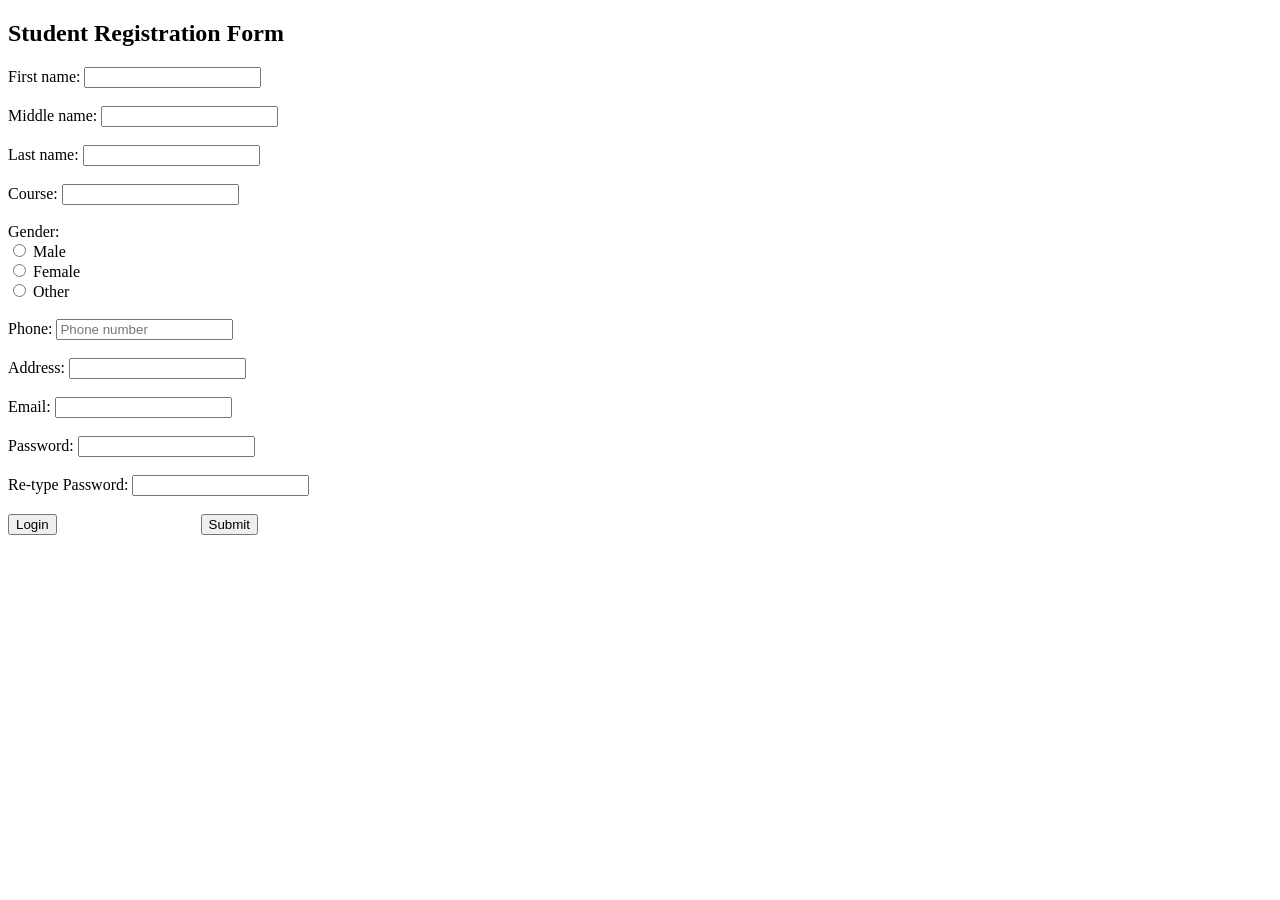
<file: exam.html>
<!DOCTYPE html>
<html>
<head>
  <title>Student Registration Form</title>
</head>
<body>

  <h2>Student Registration Form</h2>

  <form action="/submit" method="post">
    
    <!-- Name Details -->
    First name: <input type="text" name="firstname"><br><br>
    Middle name: <input type="text" name="middlename"><br><br>
    Last name: <input type="text" name="lastname"><br><br>

    <!-- Course -->
    Course: <input type="text" name="course"><br><br>

    <!-- Gender -->
    Gender:<br>
    <input type="radio" name="gender" value="male"> Male<br>
    <input type="radio" name="gender" value="female"> Female<br>
    <input type="radio" name="gender" value="other"> Other<br><br>

    <!-- Phone -->
    Phone: <input type="text" name="phone" placeholder="Phone number"> <br><br>

    <!-- Address -->
    Address: <input type="text" name="address"><br><br>

    <!-- Email -->
    Email: <input type="email" name="email"><br><br>

    <!-- Password -->
    Password: <input type="password" name="password"><br><br>
    Re-type Password: <input type="password" name="repassword"><br><br>

    <!-- Buttons -->
    <div style="display: flex; justify-content: space-between; width: 250px;">
      <a href="login.html">
        <button type="button">Login</button>
      </a>
      <input type="submit" value="Submit">
    </div>

  </form>

</body>
</html>
</file>
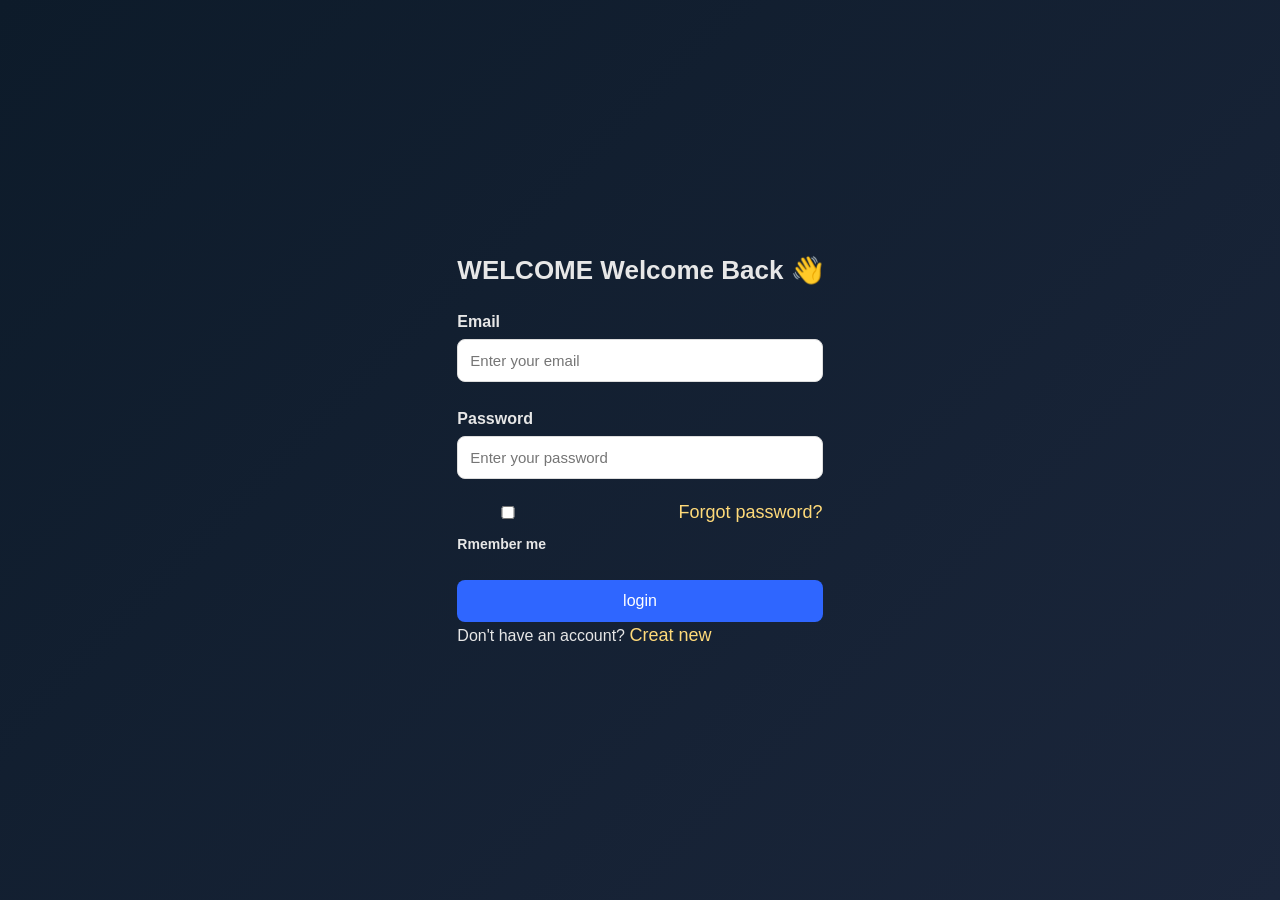
<file: login.html>
<!DOCTYPE html>
<html lang="en">
<head>
  <meta charset="UTF-8">
  <meta name="viewport" content="width=device-width, initial-scale=1.0">
  <title>Document</title>
  <link rel="stylesheet" href="style.css">
  
</head>
<body>
  <div class="login_box">
  <h2>WELCOME Welcome Back 👋</h2>
  <form>
  <label>Email</label>
  <input type="email" placeholder="Enter your email" required>
  <label>Password</label>
  <input type="password" placeholder="Enter your password" required>
  <div class="row">
    <label><input type="checkbox">Rmember me</label>
    <a href="forgot.html">Forgot password?</a>
  </div>
  <button type="submit">login</button>

  <p>Don't have an account? <a href="creat.html">Creat new</a></p>
    

</form>

    </div>
    
 </body>
</html>
</file>
<file: style.css>
*{
    margin: 0;
    padding: 0;
    box-sizing: border-box;
}
body{
    font-family:system-ui, -apple-system, BlinkMacSystemFont, 'Segoe UI', 
    Roboto, Oxygen, Ubuntu, Cantarell, 'Open Sans', 'Helvetica Neue', 
    sans-serif ;
     background-color: black;
     color: #e7e7e7;
     min-height: 100vh;
     line-height: 1.5;

}

/* gradient and layer effect */
.image-gradient{
    position: absolute;
    top: 0;
    right: 0;
    opacity: 0.5;
    z-index: -1;

}

.layer-blur{
    height: 0;
    width: 30rem;
    position: absolute;
    top: 20%;
    right: 0;
    box-shadow: 0 0 700px 15px white;
    rotate: -30deg;
    z-index: -1;

}
.container{
    width: 100%;
    margin: 0 auto;
    padding: 0 2rem;
    position: relative;
    overflow: hidden;


}

header{
    display: flex;
    justify-content: space-between;
    align-items: center;
    padding: 1rem 5rem;
    z-index: 999;

}

header h1{
    margin: 0;
    font-size: 3rem;
    font-weight: 300;
}

/* nav{
    display: flex;
    align-items: center;
    gap: 3rem;
    margin-left: -5%;

}
nav a{
    font-size: 1rem;
    letter-spacing: 0.1rem;
    transition: color 0.2s ease;
    text-decoration: none;
    color: inherit;

}
nav a:hover{
    color: #a7a7a7;

} */
 nav{
    display: flex;
    align-items: center;
    gap: 3rem;
    background: rgba(255,255,255,0.15);
    backdrop-filter: blur(10px);
    padding: 1rem;
    position: absolute;
    width: 30%;
    left: 50%;
    transform: translateX(-50%);
    border-radius: 30px;
    border: 1px solid rgba(255,255,255,0.15);
    box-shadow: 0 6px 6px rgba(0,0,0,0.5);
    z-index: 9999;
}


ul{
    list-style: none;
    display: flex;
    justify-content: center;
    gap: 3rem;

}
a{
    text-decoration: none;
    color: #ffda79;
    font-size: 18px;
    font-weight: 500;
    position: relative;
    padding: 5px 0;
    transition: color 0.3s ease;

}

a::after{
    content: '';
    position: absolute;
    width: 0;
    height: 2px;
    background: white;
    bottom: 0;
    left: 50%;
    transition: all 0.3s ease;
}

a:hover::after{
    width: 100%;
    left: 0;

}
a:hover{
    color: #fff;
}

.btn-signing{
    background-color: #a7a7a7;
    color: black;
    padding: 0.8rem 2rem;
    border-radius: 50px;
    border: none;
    font-size: 1rem;
    font-weight: 500;
    transition: backgroung-color 0.2s ease;
    cursor: pointer;

}

.btn-signing:hover {
    background-color: white;
}

/* main content */

main{
    display: flex;
    flex-direction: column;
    justify-content: center;
    min-height: calc(90vh - 6rem);

}

.content{
    max-width: 40rem;
    margin: 10%;
    z-index: 999;

}


.tag-box{
    position: relative;
    width: 18rem;
    height: 2.5rem;
    border-radius: 50px;
    background: linear-gradient(to right, #656565,#7f427f,#6600c5,#5300a0,#757575,#656565);
    background-size: 200%;
    animation: animationGradient 2.5s linear infinite ;
    box-shadow: 0 0 15px rgba(255, 255, 255, 0.3);
}

@keyframes animationGradient{
    to{
        background-position: 200%;

    }
}

.tag-box .tag{
    position: absolute;
    inset: 2px 2px 2px 2px;
    background-color: black;
    background-color: 50px;
    display: flex;
    align-items: center;
    justify-content: center;
    transition: 0.5s ease;
    cursor: pointer;

}

.tag-box .tag:hover{
    color: #5300a0;

}
.content h1{
    font-size: 4rem;
    font-weight: 600;
    letter-spacing: 0.1rem;
    margin: 2rem 0;
    line-height: 1.2;
    text-shadow: 0 0 10px rgba(128, 128, 128, 0.418);
}

.description{
    font-size: 1.2rem;
    letter-spacing: 0.05rem;
    max-width: 35rem;
    color: gray;
}

.buttons{
    display: flex;
    gap: 1rem;
    margin-top: 3rem;

}
.btn-get-started{
    text-decoration: none;
    border: 1px solid #2a2a2a;
    padding: 0.7rem 1.2rem;
    border-radius: 50px;
    font-size: 1.2rem;
    font-weight: 600;
    letter-spacing: 0.1rem;
    transition: background-color 0.2s ease;

}  

.btn-get-started:hover{
    
    background-color: #1a1a1a;

}

.btn-signing-mani{
    text-decoration: none;
    background-color: lightgray;
    color: black;
    padding: 0.6rem 2.5rem;
    border-radius: 50px;
    font-size: 1.2rem;
    font-weight: 600;
    letter-spacing: 0.1em;
    transition: background-color 0.2s ease;

}
 .btn-signing-main:hover{
    background-color: gray;
 }

.robot-3d{
    position: absolute;
    top: 0;
    right: -20%;
}

@media (max-width: 1300px){
    header{
        padding: 1rem 0.5rem;
    }

    .content{
        margin-top: 85%;

    }

    .robot-3d{
        scale: 0.8;
        top: -20%;
        right: 2%;
    }
}
.search-bar {
      display: flex;
      align-items: center;
    }

    .search-bar input {
      padding: 8px;
      font-size: 16px;
    }

    .search-bar button {
      padding: 8px 12px;
      font-size: 16px;
      margin-left: 5px;
      cursor: pointer;
    }/* Full page background */
body {
    background: linear-gradient(135deg, #0d1b2a, #1b263b);
    font-family: Arial, sans-serif;
    display: flex;
    justify-content: center;   /* CENTER horizontally */
    align-items: center;       /* CENTER vertically */
    height: 100vh;
    margin: 0;
}

/* The white center box */
.login-box {
    background: white;
    padding: 40px;
    width: 400px;
    border-radius: 20px;
    text-align: center;
    box-shadow: 0 10px 40px rgba(0,0,0,0.2);
}

/* Title */
h2 {
    margin-bottom: 20px;
    font-size: 26px;
}

/* Labels */
label {
    text-align: left;
    display: block;
    font-weight: bold;
    margin: 10px 0 5px;
}

/* Input fields */
input {
    width: 100%;
    padding: 12px;
    border-radius: 8px;
    border: 1px solid #ddd;
    margin-bottom: 15px;
    font-size: 15px;
}

/* Row for Remember me & Forgot password */
.row {
    display: flex;
    justify-content: space-between;
    font-size: 14px;
    margin-bottom: 20px;
}

/* Login button */
button {
    width: 100%;
    padding: 12px;
    background: #2f66ff;
    border: none;
    color: white;
    font-size: 16px;
    border-radius: 8px;
    cursor: pointer;
}

button:hover {
    background: #1c4be3;
}

/* Sign up text */
.signup-text {
    margin-top: 15px;
}

/* Robot image */
.robot {
    margin-top: 20px;
    width: 130px;
}
</file>
